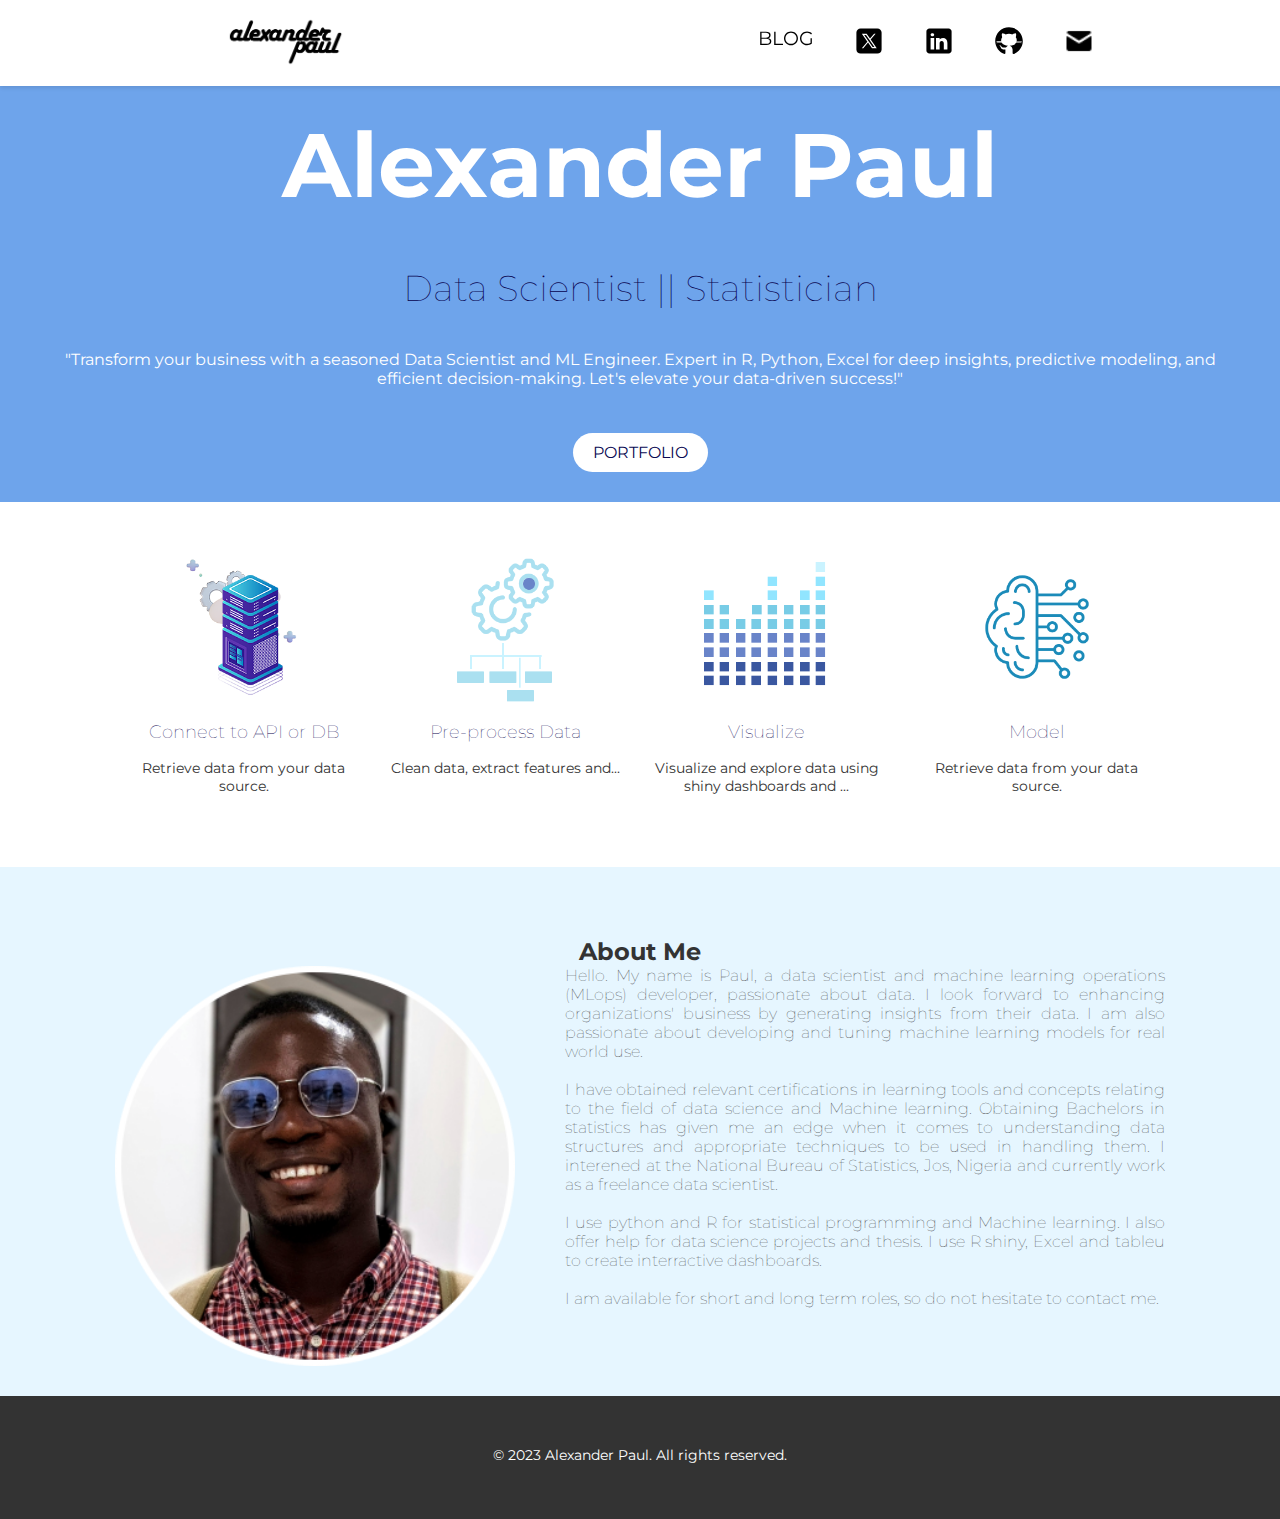
<file: index.html>
<!DOCTYPE html>
<html lang="en">
<head>
    <meta charset="UTF-8">
    <meta name="viewport" content="width=device-width, initial-scale=1.0">
    <link rel="stylesheet" href="styles.css">
    <link href="https://fonts.googleapis.com/css2?family=Montserrat:wght@400;700&display=swap" rel="stylesheet">
    <title>Home</title>
</head>
<body>
    <header>
        <nav class="navbar">
            <div class="logo">
                <a href="index.html">
                  <img src="images/main_logo.png" alt="Paul Alex Logo">
                </a>
            </div>
            <div class="menu">
                <a href="blog.html">BLOG</a>
                <a href="https://twitter.com/coldvoltt"><img src="images/twitter.svg" alt="twitter"></a>
                <a href="https://linkedin.com/in/paul-otulaja-a4274a97/"><img src="images/linkedin.svg" alt="linkedin"></a>
                <a href="https://github.com/Coldvoltt"><img src="images/github.svg" alt="github"></a>
                <a href="mailto:whitecross04@outlook.com"><img src="images/mail.png" alt="mail"></a>
                <!-- Add more menu items here -->
            </div>

            
            <div class="hamburger" id = "hamburger-icon">
                <div class="bar"></div>
                <div class="bar"></div>
                <div class="bar"></div>
            </div>
        </nav>
    </header>

    <main>
      <section class="introduction">
        <div class="container">
          <h1>Alexander Paul</h1>
          <h3>Data Scientist || Statistician</h3>
          <p>"Transform your business with a seasoned Data Scientist and ML Engineer. 
            Expert in R, Python, Excel for deep insights, predictive modeling, and 
            efficient decision-making. Let's elevate your data-driven success!"</p>
            <a href="portfolio.html" class="pill-button">PORTFOLIO</a>
        </div>
      </section>


      <section class="workflow-section">
        <div class="workflow-item">
            <div class="workflow-icon">
                <img src="images/db_api.png" alt="Connect to API or DB">
            </div>
            <h3>Connect to API or DB</h3>
            <p>Retrieve data from your data source.</p>
        </div>
        
        <div class="workflow-item">
          <div class="workflow-icon">
              <img src="images/preProcess.png" alt="Connect to API or DB">
          </div>
          <h3>Pre-process Data</h3>
          <p>Clean data, extract features and... </p>
        </div>
        
        <div class="workflow-item">
          <div class="workflow-icon">
              <img src="images/charts.png" alt="data viz">
          </div>
          <h3>Visualize</h3>
          <p>Visualize and explore data using shiny dashboards and ...</p>
        </div>
        
        <div class="workflow-item">
          <div class="workflow-icon">
              <img src="images/ml.png" alt="machine learning">
          </div>
          <h3>Model</h3>
          <p>Retrieve data from your data source.</p>
        </div>
        <!-- Repeat for other workflow steps -->
      </section>


      <section class="about">
        <h2>About Me</h2>
        <div class="container2">
          <img src="images/paul.png" alt="Paul image">
          <h4>Hello. My name is Paul, a data scientist and machine learning operations (MLops) developer, passionate
            about data. I look forward to enhancing organizations' 
            business by generating insights from their data. I am also passionate about 
            developing and tuning machine learning models for real world use. <br>
            <br>
            I have obtained relevant certifications in learning tools and concepts relating to the field of
            data science and Machine learning. Obtaining Bachelors in statistics has given me 
            an edge when it comes to understanding data structures and appropriate techniques 
            to be used in handling them. I interened at the National Bureau of Statistics, Jos, Nigeria and 
            currently work as a freelance data scientist.<br>
            <br>
            I use python and R for statistical programming and Machine learning. I also offer
            help for data science projects and thesis. I use R shiny, Excel and tableu to create interractive 
            dashboards.<br>
            <br>
            I am available for short and long term roles, so do not hesitate to contact me.
          </h4>
        </div>

      </section>

    </main>

  <footer>
      <div class="container">
          <p>&copy; 2023 Alexander Paul. All rights reserved.</p>
      </div>
  </footer>

    <script src="script.js"></script>
  

</body>
</html>
</file>
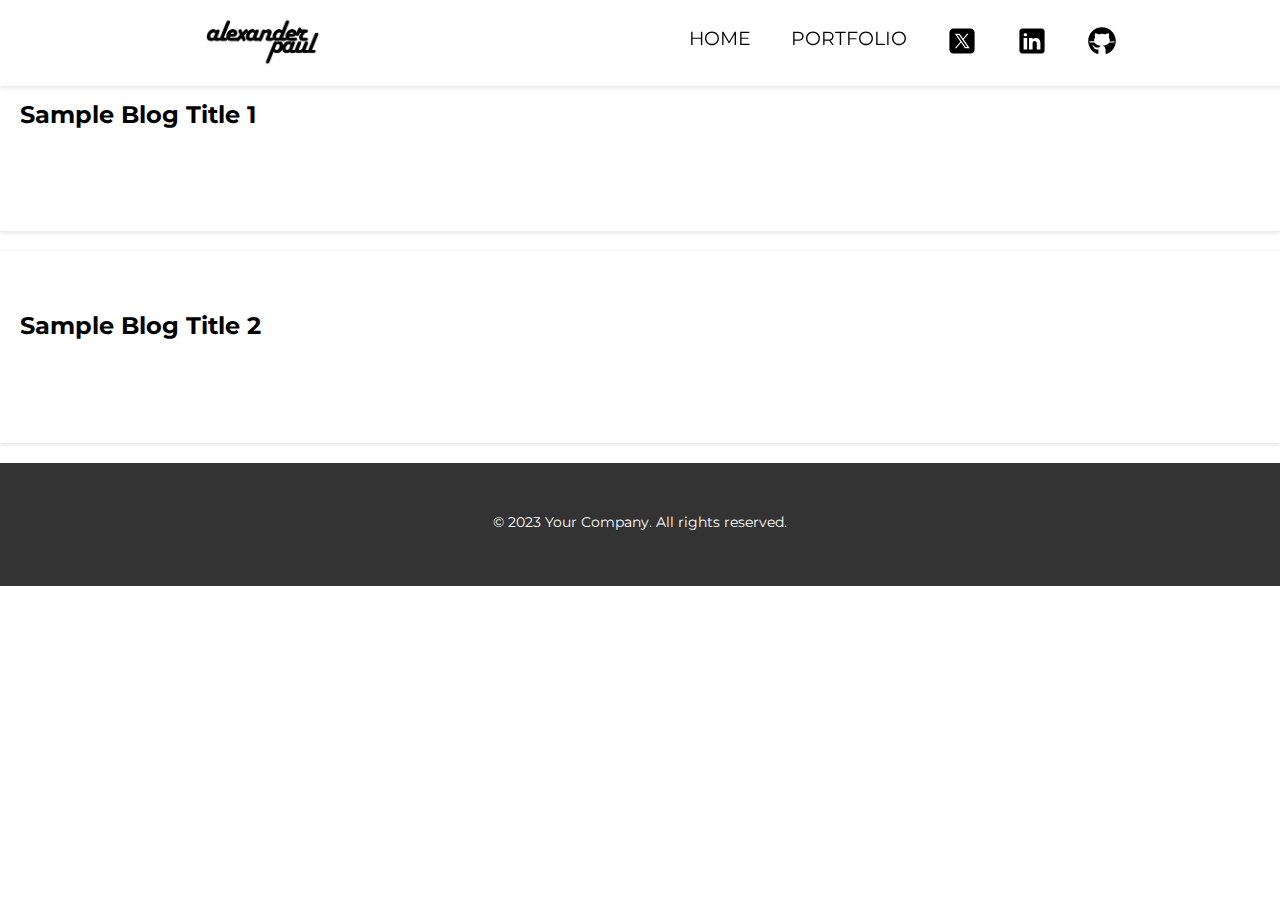
<file: blog.html>
<!DOCTYPE html>
<html lang="en">
<head>
    <meta charset="UTF-8">
    <meta name="viewport" content="width=device-width, initial-scale=1.0">
    <link rel="stylesheet" href="styles.css">
    <link href="https://fonts.googleapis.com/css2?family=Montserrat:wght@400;700&display=swap" rel="stylesheet">
    <title>Blog</title>
</head>
<body>
    <header>
        <nav class="navbar">
            <div class="logo">
                <a href="index.html">
                    <img src="images/main_logo.png" alt="Paul Alex Logo">
                </a>
            </div>
            <div class="menu">
                <a href="index.html">HOME</a>
                <a href="portfolio.html">PORTFOLIO</a>
                <a href="https://twitter.com/coldvoltt"><img src="images/twitter.svg" alt="twitter"></a>
                <a href="https://linkedin.com/in/paul-otulaja-a4274a97/"><img src="images/linkedin.svg" alt="linkedin"></a>
                <a href="https://github.com/Coldvoltt"><img src="images/github.svg" alt="github"></a>
                <!-- Add more menu items here -->
            </div>
            <div class="hamburger" id = "hamburger-icon">
                <div class="bar"></div>
                <div class="bar"></div>
                <div class="bar"></div>
            </div>
        </nav>
    </header>

    <main>
        <section class="blog-post">
            <h2>Sample Blog Title 1</h2>
            <p class="excerpt">Lorem ipsum dolor sit amet, consectetur adipiscing elit...</p>
            <div class="full-content">
                <p>Lorem ipsum dolor sit amet, consectetur adipiscing elit. Curabitur non nulla sit amet nisl...</p>
            </div>
        </section>

        <section class="blog-post">
            <h2>Sample Blog Title 2</h2>
            <p class="excerpt">Lorem ipsum dolor sit amet, consectetur adipiscing elit...</p>
            <div class="full-content">
                <p>Lorem ipsum dolor sit amet, consectetur adipiscing elit. Curabitur non nulla sit amet nisl...</p>
            </div>
        </section>
        
        <!-- Add more sample blog sections here -->
    </main>

    <footer>
        <div class="container">
            <p>&copy; 2023 Your Company. All rights reserved.</p>
        </div>
    </footer>

    <script src="script.js"></script>
</body>
</html>
</file>
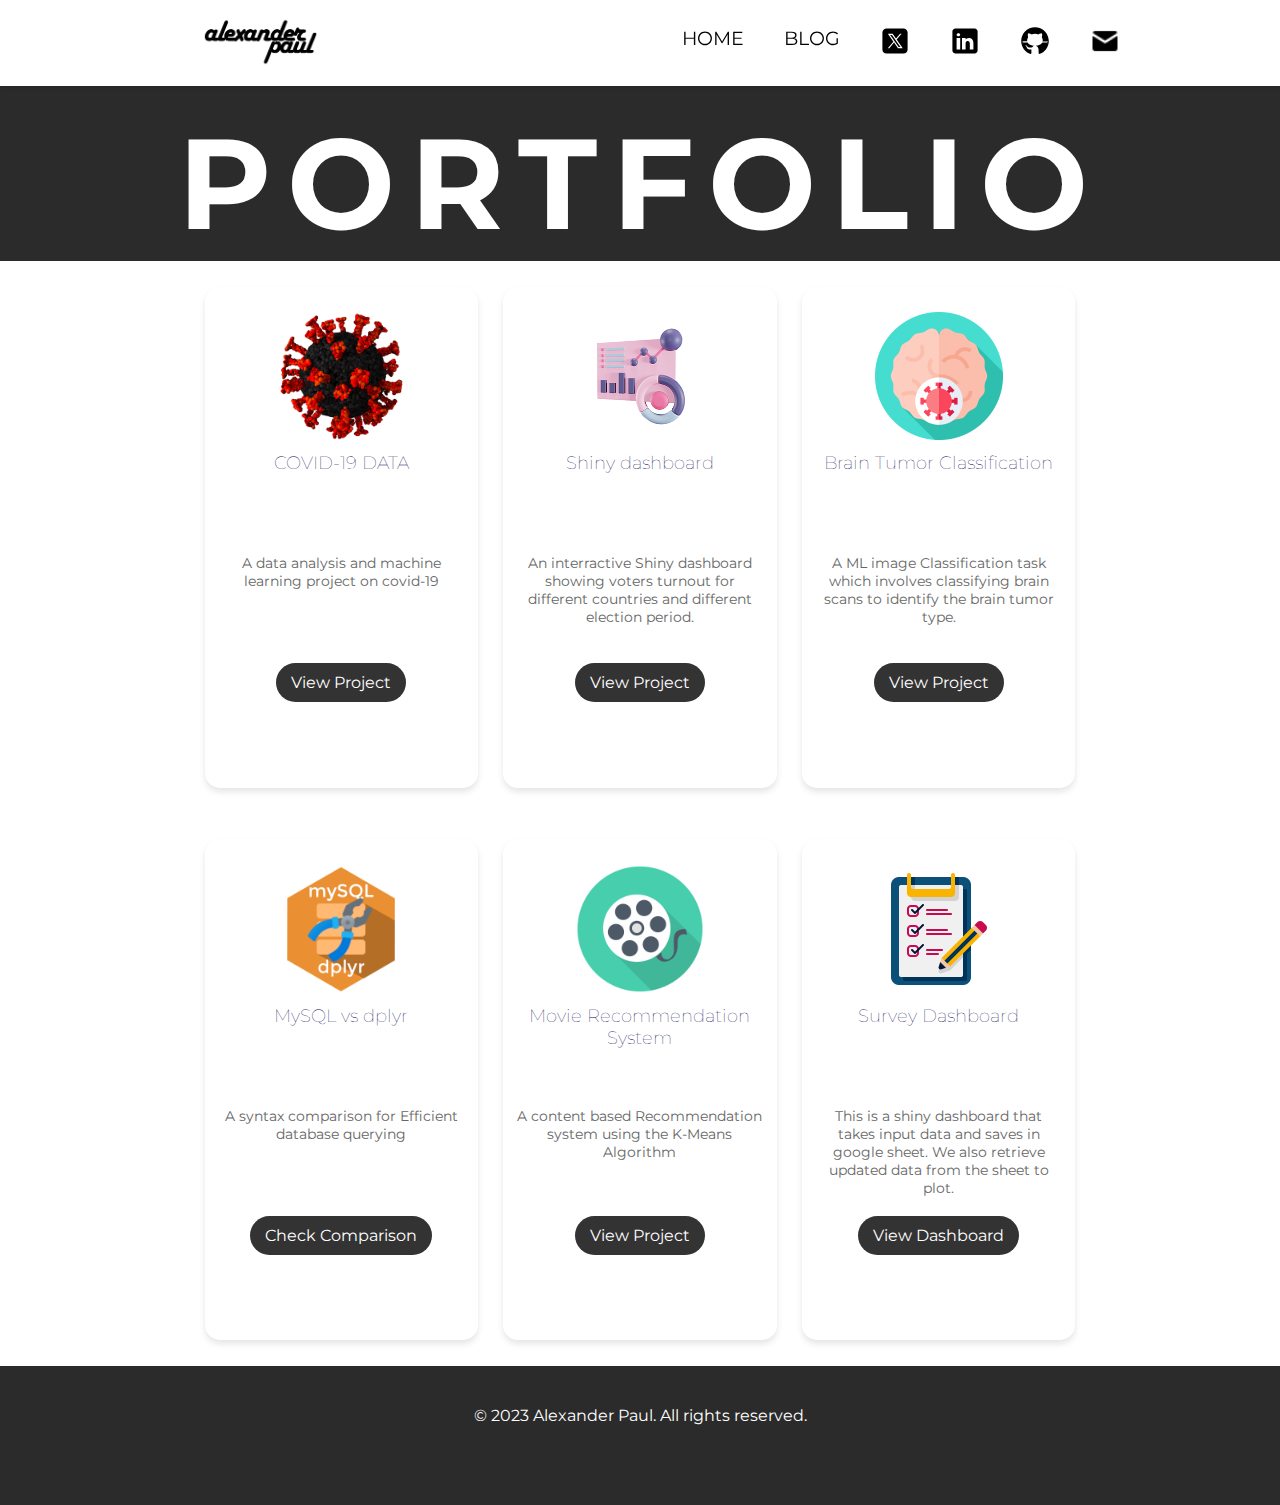
<file: portfolio.html>
<!DOCTYPE html>
<html lang="en">
<head>
    <meta charset="UTF-8">
    <meta name="viewport" content="width=device-width, initial-scale=1.0">
    <link rel="stylesheet" href="styles2.css">
    <link href="https://fonts.googleapis.com/css2?family=Montserrat:wght@400;700&display=swap" rel="stylesheet">
    <title>Portfolio</title>
</head>
<body>
    <header>
        <nav class="navbar">
            <div class="logo">
                <a href="index.html">
                  <img src="images/main_logo.png" alt="Paul Alex Logo">
                </a>
            </div>
            <div class="menu">
                <a href="index.html">HOME</a>
                <a href="blog.html">BLOG</a>
                <a href="https://twitter.com/coldvoltt"><img src="images/twitter.svg" alt="twitter"></a>
                <a href="https://linkedin.com/in/paul-otulaja-a4274a97/"><img src="images/linkedin.svg" alt="linkedin"></a>
                <a href="https://github.com/Coldvoltt"><img src="images/github.svg" alt="github"></a>
                <a href="mailto:whitecross04@outlook.com"><img src="images/mail.png" alt="mail"></a>
                <!-- Add more menu items here -->
            </div>

            
            <div class="hamburger" id = "hamburger-icon">
                <div class="bar"></div>
                <div class="bar"></div>
                <div class="bar"></div>
            </div>
        </nav>
    </header>

    <main>
        <section class = "page_title">
            <div>
                <h1>PORTFOLIO</h1>
            </div>
        </section>

        <section class = "sec2">
            <div class="portfolio">
                <div class="portfolio-card">
                    <img src="images/covid19.png" alt="Project 1">
                    <h3>COVID-19 DATA</h3>
                    <p>A data analysis and machine learning project on covid-19</p>
                    <a href="https://whitecross04.quarto.pub/automl-with-covid-19-dataset/about.html" class="btn">View Project</a>
                </div>
    
                <div class="portfolio-card">
                    <img src="images/dash.png" alt="Project 2">
                    <h3>Shiny dashboard</h3>
                    <p>An interractive Shiny dashboard showing voters turnout for different countries
                        and different election period.
                    </p>
                    <a href="https://n9d7sy-paul-alexander.shinyapps.io/voter_turnout/" class="btn">View Project</a>
                </div>
    
                <div class="portfolio-card">
                    <img src="images/brain_tumor.png" alt="Project 3">
                    <h3>Brain Tumor Classification</h3>
                    <p>A ML image Classification task which involves classifying brain scans 
                        to identify the brain tumor type.
                    </p>
                    <a href="https://github.com/Coldvoltt/brain_tumor_classification/blob/master/report.ipynb" class="btn">View Project</a>
                </div>
    
                <div class="portfolio-card">
                    <img src="images/mysqldplyr.png" alt="Project 4">
                    <h3>MySQL vs dplyr</h3>
                    <p>A syntax comparison for Efficient database querying</p>
                    <a href="https://whitecross04.quarto.pub/mysql-vs-dplyr-a-syntax-comparison/" class="btn">Check Comparison</a>
                </div>
    
                <div class="portfolio-card">
                    <img src="images/recommendation.png" alt="recommendation sys">
                    <h3>Movie Recommendation System</h3>
                    <p>A content based Recommendation system using the K-Means Algorithm</p>
                    <a href="https://github.com/Coldvoltt/recommender-system/blob/main/movie_recomendation_system.ipynb" class="btn">View Project</a>
                </div>
    
                <div class="portfolio-card">
                    <img src="images/survey.png" alt="survey proj">
                    <h3>Survey Dashboard</h3>
                    <p>This is a shiny dashboard that takes input data and saves in google sheet. We also retrieve updated data from the sheet to plot.</p>
                    <a href="https://paul-alexander.shinyapps.io/surveyApp/" class="btn">View Dashboard</a>
                </div>
    
                <!-- Repeat for other projects -->
            </div>
        </section>

        
    </main>

    <footer>
        <div class="container">
            <p>&copy; 2023 Alexander Paul. All rights reserved.</p>
        </div>
    </footer>


  
      <script src="script.js"></script>
    

</body>
</html>
</file>
<file: styles.css>
/* Reset some default styles */
body, h1, h2, h3, p, ul, li {
    margin: 0;
    padding: 0;
    padding-top: 40px;
    font-family: 'Montserrat', sans-serif;
    justify-content: space-around;
}

h1{
    font-size: 10vh;
    color: #fff;
}

h3{
    font-size: 4vh;
    color: #06014e;
    font-weight: 100;
}


p{
    color: #fff;
    justify-content: space-around;
}

/* Navbar styles */
.navbar {
    display: flex;
    justify-content: space-around;
    align-items: center;
    background-color: #ffffff;
    padding: 10px 20px;
    color: rgb(0, 0, 0);
    position: fixed;
    top: 0;
    left: 0;
    width: 100%;
    box-shadow: 0px 2px 4px rgba(0, 0, 0, 0.1);
    z-index: 1000;
    transition: background-color 0.3s;
}

.navbar a {
    font-family: 'Montserrat', sans-serif;
    transition: color 0.3s;
}

.navbar a:hover {
    color: #3890e2;
}

main {
    flex: 1;
}

.logo a {
    color: white;
    text-decoration: none;
    font-size: 1.5rem;
}

.logo img {
    width: 120px; /* This will maintain the aspect ratio */
    max-width: 100%; /* Limit the maximum width */
    height: auto; /* This will adjust the height accordingly */
}

.menu {
    display: flex;
    gap: 40px;
}

.menu img{
    width: 30px;
}

.menu a {
    text-decoration: none;
    color: rgb(0, 0, 0);
    font-size: 1.2rem;
}

.hamburger {
    display: none;
    flex-direction: column;
    cursor: pointer;
}

.hamburger.active .bar:nth-child(1) {
    transform: rotate(45deg) translate(5px, 6px);
}

.hamburger.active .bar:nth-child(2) {
    opacity: 0;
}

.hamburger.active .bar:nth-child(3) {
    transform: rotate(-45deg) translate(5px, -6px);
}

.bar {
    width: 30px;
    height: 4px;
    background-color: rgb(0, 0, 0);
    margin: 3px 25px;
    transition: transform 0.3s, opacity 0.3s;
}

.introduction {
    background-color: #6ea4eb;
    padding: 30px 0;
    text-align:center;
    color: #333;
}

/* Style for pill button */
.pill-button {
    display: inline-block;
    padding: 10px 20px;
    background-color: #ffffff;
    color: #090a53;
    text-decoration: none;
    border-radius: 50px; /* Makes it a pill shape */
    transition: background-color 0.3s;
}

.pill-button:hover {
    background-color: #b7ebff;
}


.socials {
    width: 50px;
    max-width: 100%;
    margin: 0 auto;
}


/* Style for about section */
.about {
    background-color: #e6f6ff;
    padding: 30px 0;
    text-align: center;
    color: #333;
}

/* Style for container */
.container {
    max-width: 1200px;
    margin: 0 auto;
    padding: 0 20px;
}

.container p {
    margin-bottom:3.5vw;
}

.container h1 {
    margin-bottom:.5vw;
}

.container2 {
    display: flex;
    justify-content: space-around;
    max-width: 1100px;
    margin: 0 auto;
    padding: 0;
}

.container2 img{
    width: 400px;
    margin: 0;   
}

.container2 h4{
    width: 600px;
    margin: 0;  
    text-align: justify;
    text-justify: inter-word; 
    font-weight:lighter;
}

/* Style for workflow section */
.workflow-section {
    display: flex;
    flex-wrap: wrap;
    background-color: #ffffff;
    justify-content: center;
    gap: 20px;
    padding: 50px 0;
}

/* Style for workflow items */
.workflow-item {
    text-align: center;
    max-width: 250px;
    margin-bottom: 20px;
}

/* Style for workflow icons */
.workflow-icon img {
    max-width: 150px;
}

.workflow-item h3 {
   font-size: 18px; 
   margin: 5px;
   padding: 10px;
}

.workflow-item p {
    font-size: 14px; 
    color: #333;
    margin: 1px;
    padding: 1px;
}

 

/* Media query for screens up to 768px (typical tablet size) */
@media screen and (max-width: 980px) {
    .workflow-section {
        flex-direction: column;
        align-items: center;
    }
}


/* Style for footer */
footer {
    background-color: #333;
    color: #fff;
    padding: 10px 0;
    text-align: center;
}

/* Style for footer text */
footer p {
    font-family: 'Montserrat', sans-serif;
    font-weight: 400;
    font-size: 14px;
}

/* Style for footer link */
footer a {
    color: #fff;
    text-decoration: none;
    transition: color 0.3s;
}

footer a:hover {
    color: #f0f0f0;
}

/* Style for blog posts */
.blog-post {
    background-color: #fff;
    margin-bottom: 20px;
    padding: 20px;
    box-shadow: 0px 2px 4px rgba(0, 0, 0, 0.1);
    transition: max-height 0.3s ease-in-out;
    overflow: hidden;
}

/* Style for blog post titles */
.blog-post h2 {
    font-family: 'Montserrat', sans-serif;
    font-weight: 700;
    margin-bottom: 10px;
}

/* Style for excerpt */
.blog-post .excerpt {
    font-size: 16px;
    line-height: 1.4;
    margin-bottom: 10px;
}

/* Style for full content */
.blog-post .full-content {
    max-height: 0;
    overflow: hidden;
    transition: max-height 0.3s ease-in-out;
}

/* Expand blog content when clicked */
.blog-post.expanded {
    max-height: 1000px; /* Adjust as needed */
}

/* Hover effect for blog posts */
.blog-post:hover {
    box-shadow: 0px 4px 8px rgba(0, 0, 0, 0.1);
    cursor: pointer;
}


/* Media query for responsiveness */
@media screen and (max-width: 768px) {

    body, h1, h2, h3, p, ul, li {
        justify-content: space-between;
    }

    .navbar {
        justify-content: space-between;
    }


    .menu {
        display: none;
    }

    .hamburger {
        display: flex;
    }

    .navbar.responsive .menu {
        display: flex;
        flex-direction: row;
        background-color: #ffffff;
        position:absolute;
        top: 60px;
        left: 0;
        right: 0;
        padding: 10px;
    }

    .navbar.responsive .menu a {
        color: rgb(1, 2, 51);
        font-size: 1rem;
        margin: 5px 0;
    }
}

@media (max-width: 580px) {
    .grid-section {
        grid-template-columns: repeat(2, 1fr);
    }

    .container2 {
        display: grid;
        
    }

    .container2 img{
        margin: 15px;   
    }
    
    .container2 h4{
        width: 400px;
        margin: 0;  
        text-align: justify;
        text-justify: inter-word; 
        font-weight:lighter;
    }
}

/* Media query for screens up to 480px (typical mobile size) */
@media (max-width: 480px) {

    h1{
        font-size: 8vh;
        color: #fff;
    }

    .grid-section {
        grid-template-columns: 1fr;
    }

    .container2 {
        display: grid;   
    }

    .container2 img{
        margin: 15px;
        width: 300px; 
    }

    .container2 h4{
        margin: 15px;
        width: 300px;  
    }
}
</file>
<file: styles2.css>
/* Reset some default styles */
body, h1, h2, h3, p, ul, li {
    min-height: 11vh;
    margin: 0;
    padding: 0;
    padding-top: 40px;
    font-family: 'Montserrat', sans-serif;
    justify-content: space-around;
}

h1{
    font-size: 10vw;
    color: #fff;
}

h3{
    font-size: 4vh;
    color: #06014e;
    font-weight: 100;
}


p{
    color: #fff;
    justify-content: space-around;
}

/* Navbar styles */
.navbar {
    display: flex;
    justify-content: space-around;
    align-items: center;
    background-color: #ffffff;
    padding: 10px 20px;
    color: rgb(0, 0, 0);
    position: fixed;
    top: 0;
    left: 0;
    width: 100%;
    box-shadow: 0px 2px 4px rgba(0, 0, 0, 0.1);
    z-index: 1000;
    transition: background-color 0.3s;
}

.navbar a {
    font-family: 'Montserrat', sans-serif;
    transition: color 0.3s;
}

.navbar a:hover {
    color: #3890e2;
}

main {
    flex: 1;
}

.logo a {
    color: white;
    text-decoration: none;
    font-size: 1.5rem;
}

.logo img {
    width: 120px; /* This will maintain the aspect ratio */
    max-width: 100%; /* Limit the maximum width */
    height: auto; /* This will adjust the height accordingly */
}

.menu {
    display: flex;
    gap: 40px;
}

.menu img{
    width: 30px;
}

.menu a {
    text-decoration: none;
    color: rgb(0, 0, 0);
    font-size: 1.2rem;
}

.hamburger {
    display: none;
    flex-direction: column;
    cursor: pointer;
}

.hamburger.active .bar:nth-child(1) {
    transform: rotate(45deg) translate(5px, 6px);
}

.hamburger.active .bar:nth-child(2) {
    opacity: 0;
}

.hamburger.active .bar:nth-child(3) {
    transform: rotate(-45deg) translate(5px, -6px);
}

.bar {
    width: 30px;
    height: 4px;
    background-color: rgb(0, 0, 0);
    margin: 3px 25px;
    transition: transform 0.3s, opacity 0.3s;
}

/* Media query for responsiveness */
@media screen and (max-width: 768px) {

    body, h1, h2, h3, p, ul, li {
        justify-content: space-between;
    }

    .navbar {
        justify-content: space-between;
    }


    .menu {
        display: none;
    }

    .hamburger {
        display: flex;
    }

    .navbar.responsive .menu {
        display: flex;
        flex-direction: row;
        background-color: #ffffff;
        position:absolute;
        top: 60px;
        left: 0;
        right: 0;
        padding: 10px;
    }

    .navbar.responsive .menu a {
        color: rgb(1, 2, 51);
        font-size: 1rem;
        margin: 5px 0;
    }
}


.page_title{
    background-color: #2b2b2b;
    text-align:center;
    letter-spacing: 15px;
    
}

.page_title h1{
    margin-top: 25px;
}


/* Style for portfolio section */
.portfolio {
    align-items: center;
    display: grid;
    grid-template-columns: repeat(3, 1fr); /* Display 4 items in a row */
    gap: 0;
    margin: 0 15vw; /* Add margin to create space between cards */
}

/* Style for portfolio cards */
.portfolio-card {
    background-color: #fff;
    border-radius: 15px; /* Round corners */
    box-shadow: 0px 4px 6px rgba(0, 0, 0, 0.1);
    overflow: hidden; /* Hide overflow if content exceeds card */
    text-align: center;
    padding: 2vw 1vw;
    margin: 2vw 1vw;
    max-width: 30vw;
    min-width: 18vw;
    height: 50vh;
    transition: background-color 0.3s;
    justify-content: space-around;
}


/* Hover effect */
.portfolio-card:hover {
    background-color: #bee2ff; /* Change background color on hover */
    color: #fff; /* Change text color on hover */
}

.portfolio-card img {
    max-width: 10vw;
}

.portfolio-card h3 {
    font-size: 18px;
    margin-top: 5px;
    padding: 3px; /* Remove any padding */
}

.portfolio-card p {
    font-size: 14px;
    color: #666;
    margin-top: 0;
    padding: 0; /* Remove any padding */
}

/* Style for round button */
.btn {
    display: inline-block;
    padding: 10px 15px;
    background-color: #333;
    color: #fff;
    text-decoration: none;
    border-radius: 25px; /* Make button round */
    margin-top: 10px;
    transition: background-color 0.3s;
}

.btn:hover {
    background-color: #247c97;
}

.container {
    background-color: #2b2b2b;
    margin: 0 0;
}

.container p {
    margin:0 0;
    text-align: center;
}



/* Media query for screens up to 768px (typical tablet size) */
@media screen and (max-width: 980px) {
    .portfolio {
        grid-template-columns: repeat(2, 1fr); /* Display 2 items in a row */
        gap: 5px;
        padding: 20px 0;
        margin: 15px 15px; /* Add margin to create space between cards */
    }

    .portfolio-card {
        max-width: 35vw;
        min-width: 20vw;
        height: 45vh;  
        padding: 2vw 1vw;
        margin: 2vw 1vw;
    }
}

/* Media query for screens up to 480px (typical mobile size) */
@media (max-width: 480px) {

    .sec2{
        background-color: #fff;
    }

    .page_title{
        letter-spacing: 10px;
        padding: 10px 0;
        margin: 0;
    }

    .portfolio {
        grid-template-columns: 1fr; /* Display 1 item in a row */
        gap: 15px;
        padding: 10px 0;
        margin: 10px 55px; /* Add margin to create space between cards */
    }

    .portfolio-card {
        
        max-width: 50vw;
        height: 45vh;  
        padding: 0 5.5vw;
        margin: 1.3vw;
    }

    .portfolio-card img {
        max-width: 15vw;
        margin-top: 10px;
    }

    .portfolio-card p{
        margin-bottom: 0px;
    }

    .portfolio-card h3{
        padding: 0 0px;
        height: 0;
    }

    .btn {
        font-size: 12px;
    }
}
</file>
